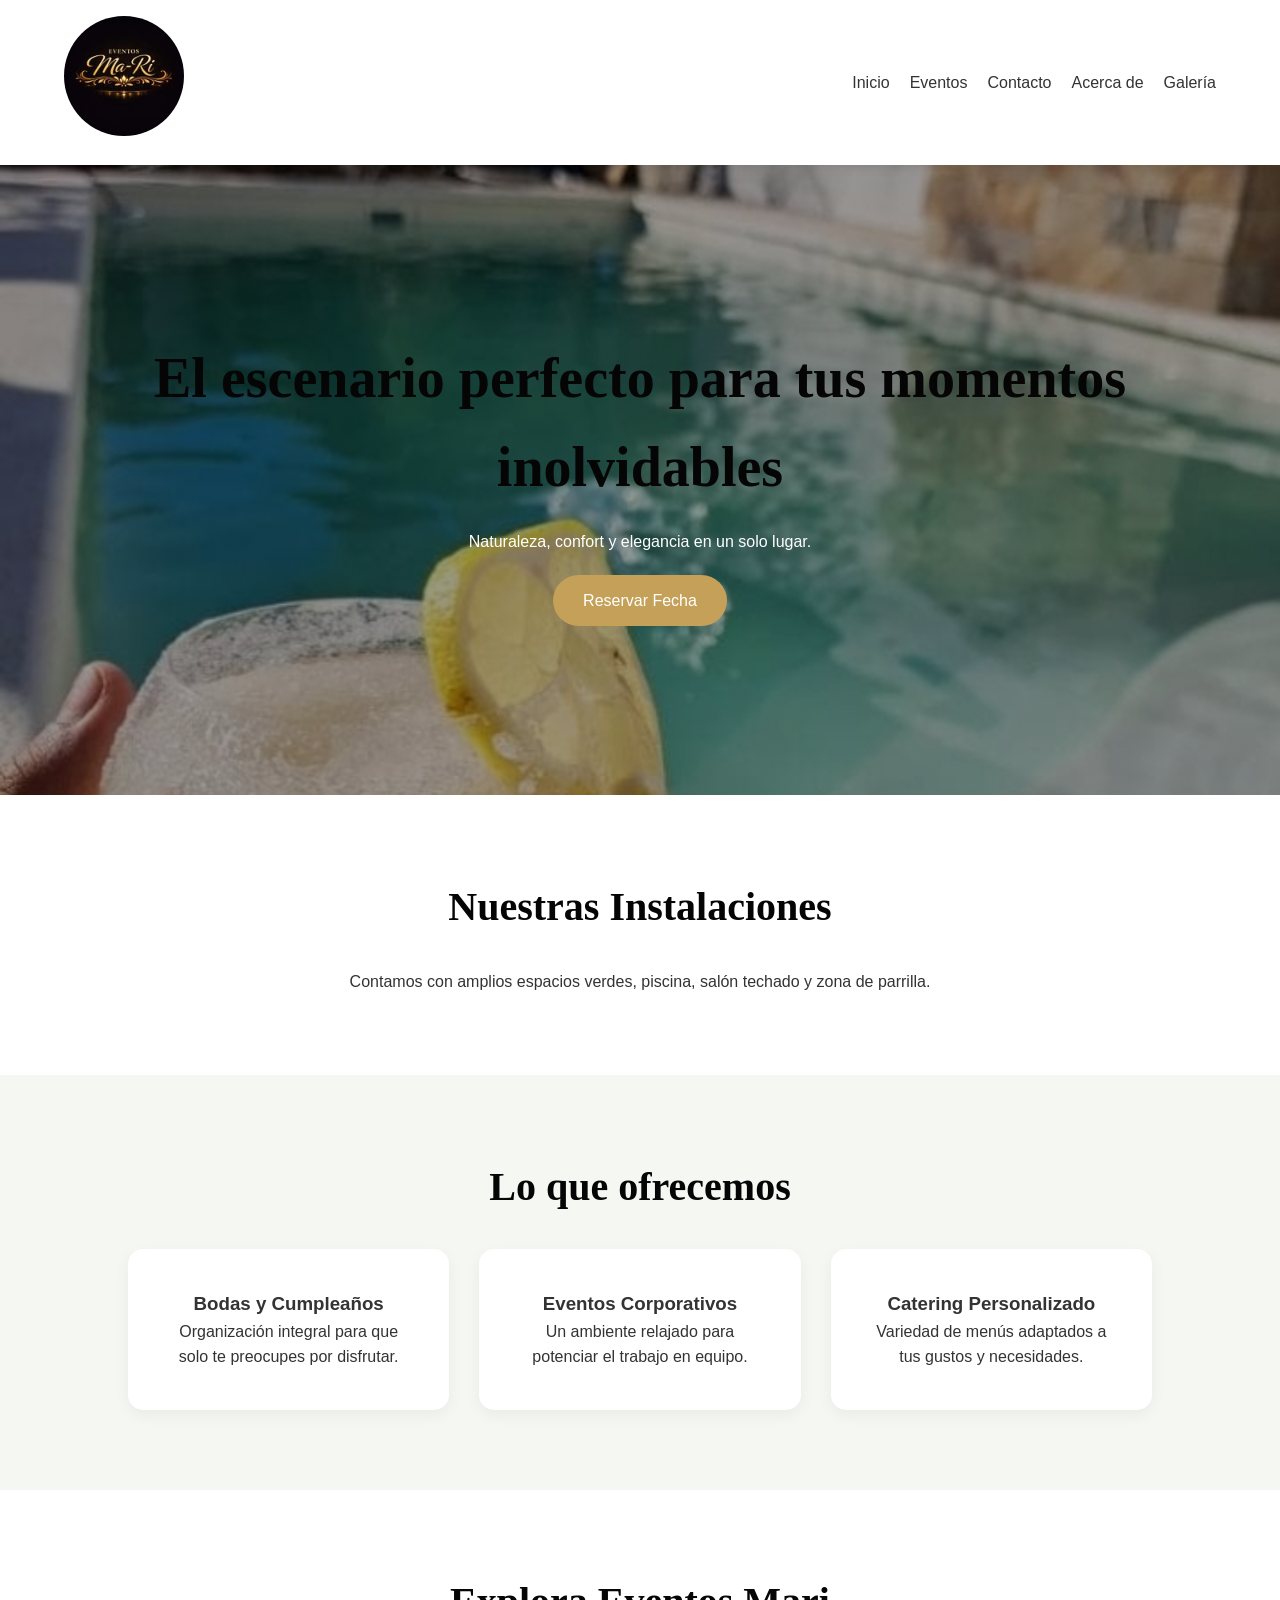
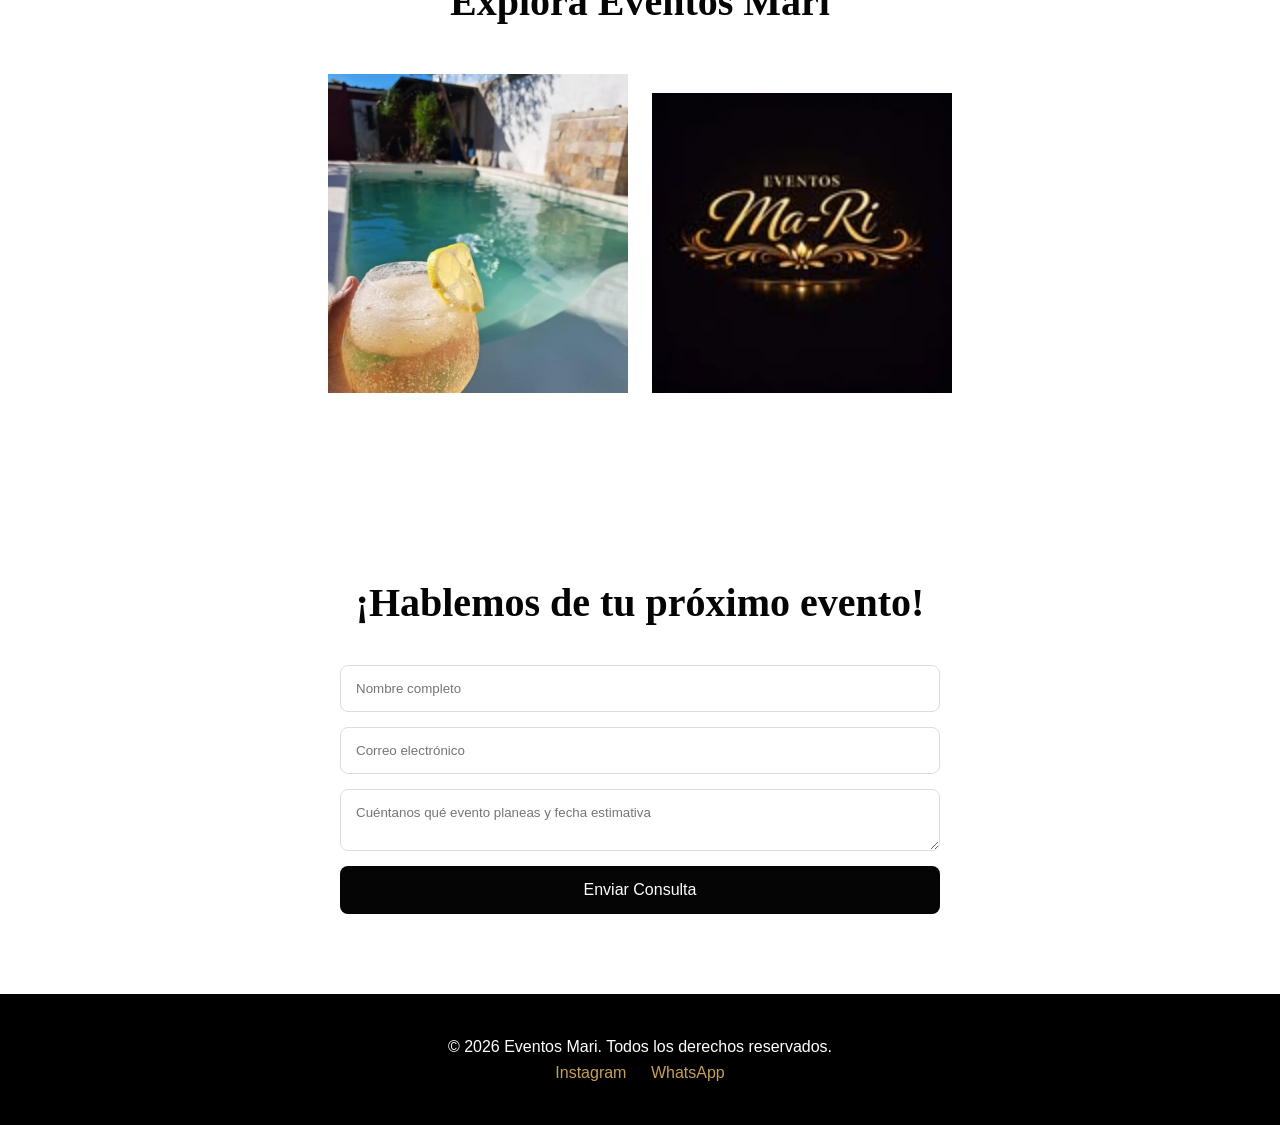
<file: Index.html>
<!DOCTYPE html>
<html lang="en">
<head>
    <meta charset="UTF-8">
    <meta name="viewport" content="width=device-width, initial-scale=1.0">
    <title>Eventos Ma-Ri</title>
    <link rel="stylesheet" href="Proyecto.css">
</head>
<body>
  <header>
    <nav>
        <div class="logo">
            <h1><img src="logomari.jpg" alt="Eventos Ma-Ri"></h1>
        </div>
        <ul> 
            <li><a href="#home">Inicio</a></li>
            <li><a href="#eventos">Eventos</a></li>
            <li><a href="#contacto">Contacto</a></li>
            <li><a href="#acerca">Acerca de</a></li>
            <li><a href="Galeria.html#" target="_blank">Galería</a></li> 
        </ul>
    </nav>
  </header>
  <main>
        <section id="inicio" class="hero">
            <div class="hero-content">
                <h2>El escenario perfecto para tus momentos inolvidables</h2>
                <p>Naturaleza, confort y elegancia en un solo lugar.</p>
                <a href="#contacto" class="btn">Reservar Fecha</a>
            </div>
        </section>

        <section id="quinta">
            <h2>Nuestras Instalaciones</h2>
            <p>Contamos con amplios espacios verdes, piscina, salón techado y zona de parrilla.</p>
        </section>

        <section id="servicios">
            <h2>Lo que ofrecemos</h2>
            <div class="servicios-grid">
                <article>
                    <h3>Bodas y Cumpleaños</h3>
                    <p>Organización integral para que solo te preocupes por disfrutar.</p>
                </article>
                <article>
                    <h3>Eventos Corporativos</h3>
                    <p>Un ambiente relajado para potenciar el trabajo en equipo.</p>
                </article>
                <article>
                    <h3>Catering Personalizado</h3>
                    <p>Variedad de menús adaptados a tus gustos y necesidades.</p>
                </article>
            </div>
        </section>

        <section id="galeria">
            <h2>Explora Eventos Mari</h2>
            <div class="fotos-container">
                <img src="pile.jpeg" alt="Pileta en Eventos Mari" style="width: 300px; height: auto; margin: 10px;">
                <img src="logomari.jpg" alt="Logo de Eventos Mari" style="width: 300px; height: auto; margin: 10px;">
            </div>
        </section>

        <section id="contacto">
            <h2>¡Hablemos de tu próximo evento!</h2>
            <form action="#">
                <input type="text" placeholder="Nombre completo" required>
                <input type="email" placeholder="Correo electrónico" required>
                <textarea placeholder="Cuéntanos qué evento planeas y fecha estimativa"></textarea>
                <button type="submit">Enviar Consulta</button>
            </form>
        </section>
    </main>

    <footer>
        <p>&copy; 2026 Eventos Mari. Todos los derechos reservados.</p>
        <div class="redes-sociales">
            <a href="https://www.instagram.com/eventos.mariii/">Instagram</a>
            <a href="https://wa.me/5491141696188">WhatsApp</a>
        </div>
    </footer>

</body>
</html>
</file>
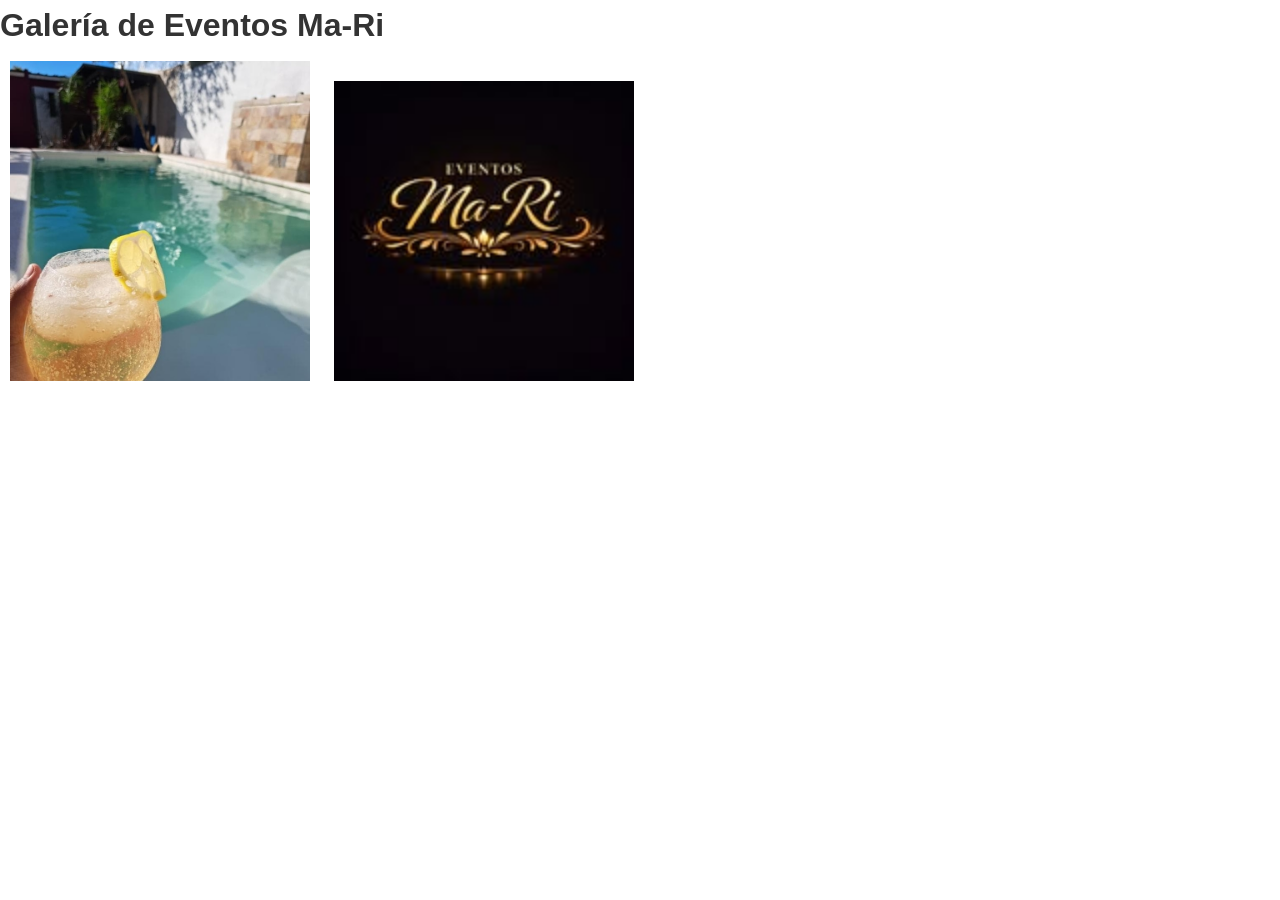
<file: Galeria.html>
<!DOCTYPE html>
<html lang="en">
<head>
    <meta charset="UTF-8">
    <meta name="viewport" content="width=device-width, initial-scale=1.0">
    <title>Galería de Imágenes</title>
    <link rel="stylesheet" href="Proyecto.css">
</head>
<body>

    <h1>Galería de Eventos Ma-Ri</h1>
    <div class="fotos-container">
        <img src="pile.jpeg" alt="Pileta en Eventos Mari" style="width: 300px; height: auto; margin: 10px;">
        <img src="logomari.jpg" alt="Logo de Eventos Mari" style="width: 300px; height: auto; margin: 10px;">
    </div>

</body>
</html>
</file>
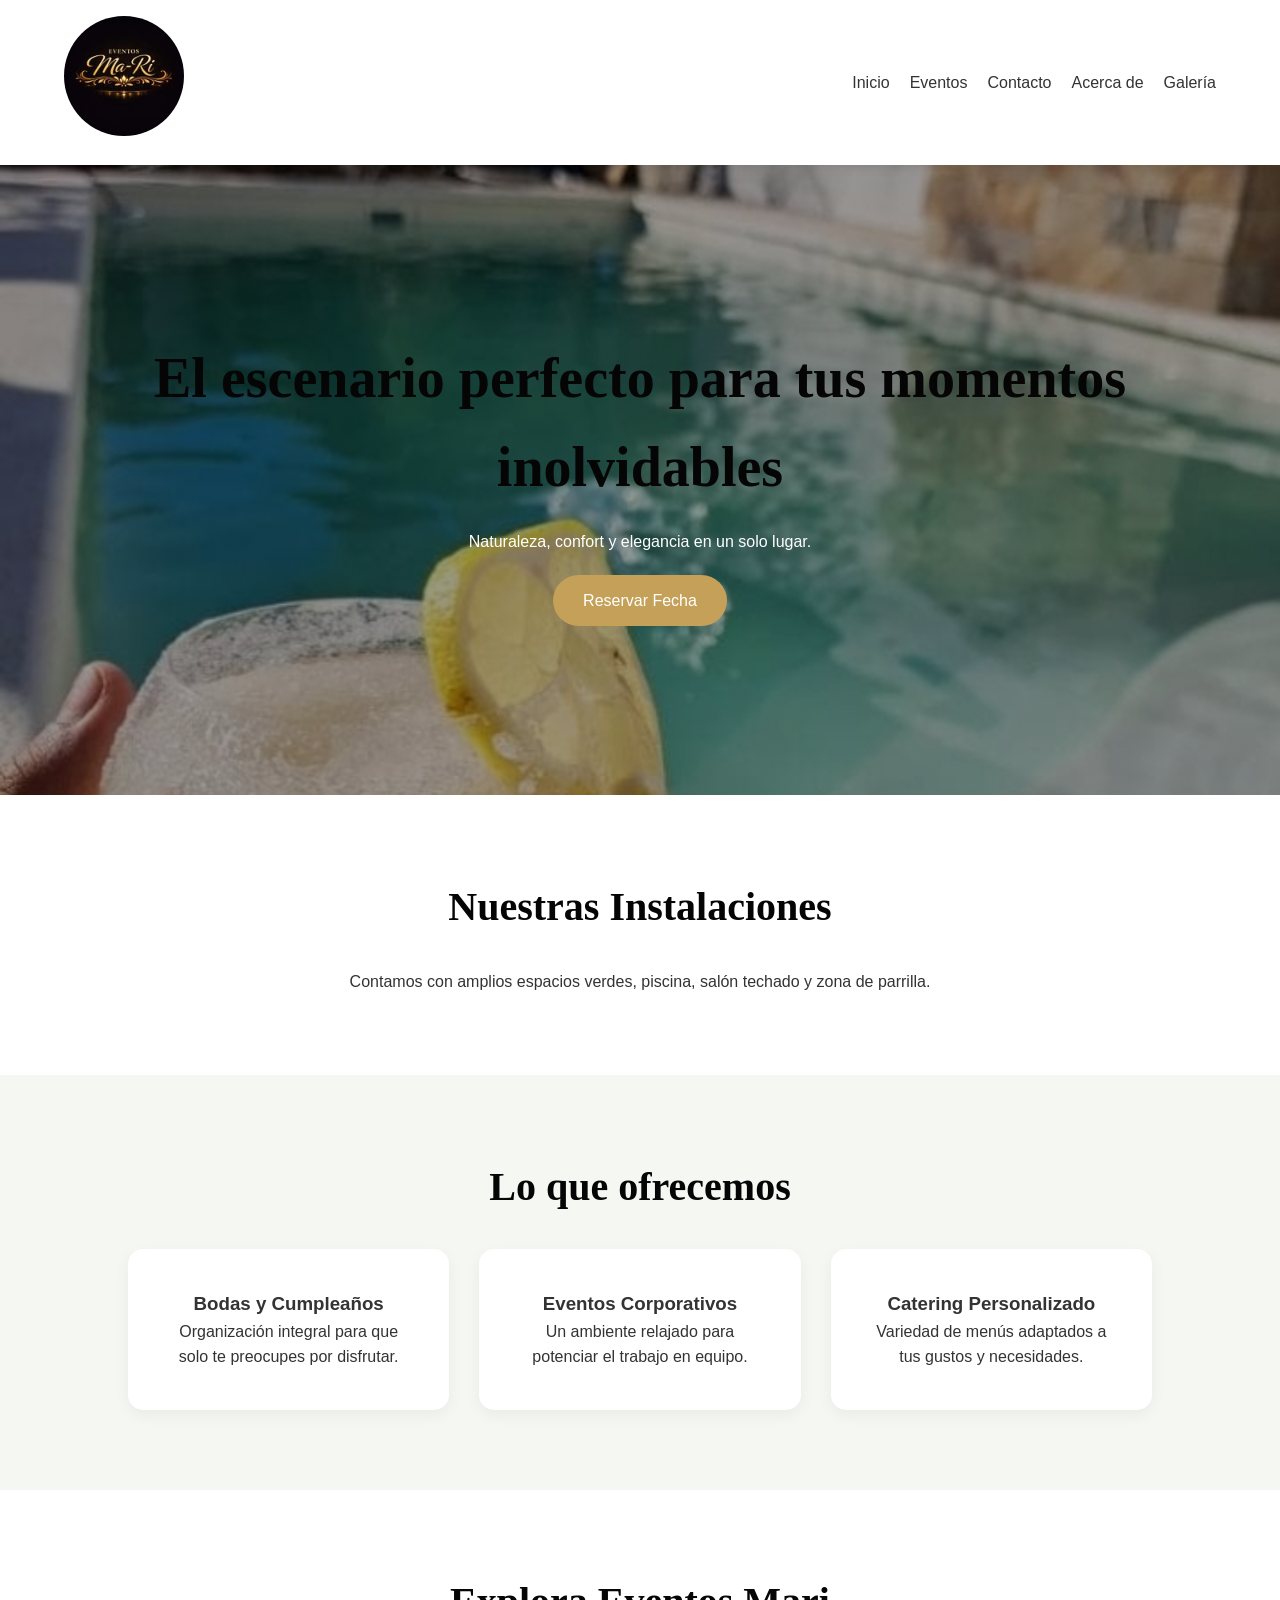
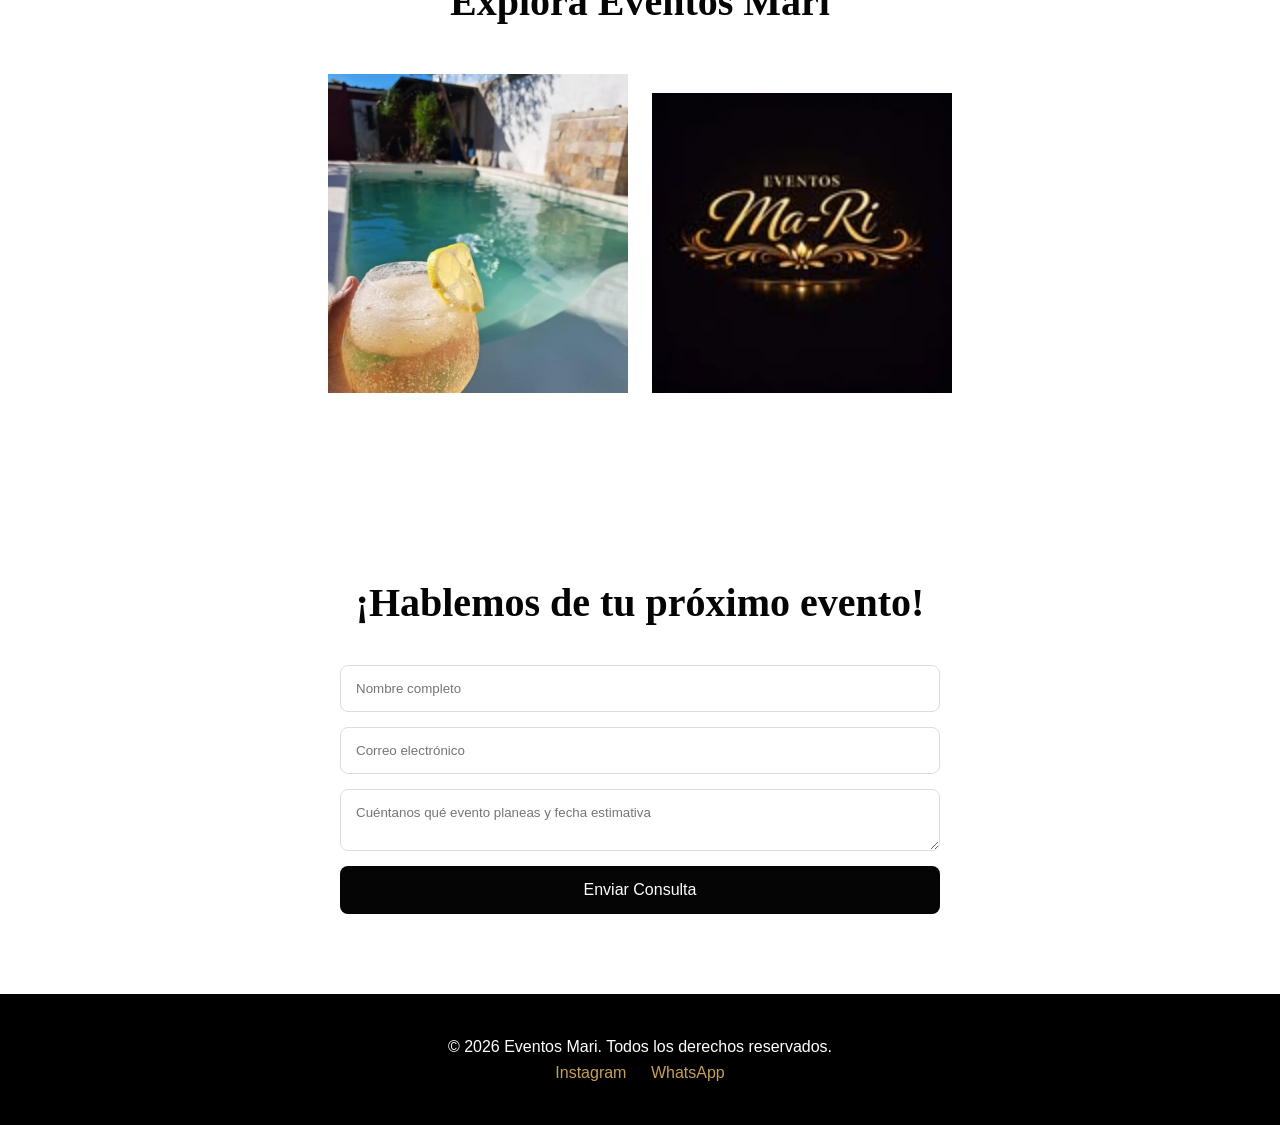
<file: Proyecto.html>
<!DOCTYPE html>
<html lang="en">
<head>
    <meta charset="UTF-8">
    <meta name="viewport" content="width=device-width, initial-scale=1.0">
    <title>Eventos Ma-Ri</title>
    <link rel="stylesheet" href="Proyecto.css">
</head>
<body>
  <header>
    <nav>
        <div class="logo">
            <h1><img src="logomari.jpg" alt="Eventos Ma-Ri"></h1>
        </div>
        <ul> 
            <li><a href="#home">Inicio</a></li>
            <li><a href="#eventos">Eventos</a></li>
            <li><a href="#contacto">Contacto</a></li>
            <li><a href="#acerca">Acerca de</a></li>
            <li><a href="Galeria.html#" target="_blank">Galería</a></li> 
        </ul>
    </nav>
  </header>
  <main>
        <section id="inicio" class="hero">
            <div class="hero-content">
                <h2>El escenario perfecto para tus momentos inolvidables</h2>
                <p>Naturaleza, confort y elegancia en un solo lugar.</p>
                <a href="#contacto" class="btn">Reservar Fecha</a>
            </div>
        </section>

        <section id="quinta">
            <h2>Nuestras Instalaciones</h2>
            <p>Contamos con amplios espacios verdes, piscina, salón techado y zona de parrilla.</p>
        </section>

        <section id="servicios">
            <h2>Lo que ofrecemos</h2>
            <div class="servicios-grid">
                <article>
                    <h3>Bodas y Cumpleaños</h3>
                    <p>Organización integral para que solo te preocupes por disfrutar.</p>
                </article>
                <article>
                    <h3>Eventos Corporativos</h3>
                    <p>Un ambiente relajado para potenciar el trabajo en equipo.</p>
                </article>
                <article>
                    <h3>Catering Personalizado</h3>
                    <p>Variedad de menús adaptados a tus gustos y necesidades.</p>
                </article>
            </div>
        </section>

        <section id="galeria">
            <h2>Explora Eventos Mari</h2>
            <div class="fotos-container">
                <img src="pile.jpeg" alt="Pileta en Eventos Mari" style="width: 300px; height: auto; margin: 10px;">
                <img src="logomari.jpg" alt="Logo de Eventos Mari" style="width: 300px; height: auto; margin: 10px;">
            </div>
        </section>

        <section id="contacto">
            <h2>¡Hablemos de tu próximo evento!</h2>
            <form action="#">
                <input type="text" placeholder="Nombre completo" required>
                <input type="email" placeholder="Correo electrónico" required>
                <textarea placeholder="Cuéntanos qué evento planeas y fecha estimativa"></textarea>
                <button type="submit">Enviar Consulta</button>
            </form>
        </section>
    </main>

    <footer>
        <p>&copy; 2026 Eventos Mari. Todos los derechos reservados.</p>
        <div class="redes-sociales">
            <a href="https://www.instagram.com/eventos.mariii/">Instagram</a>
            <a href="https://wa.me/5491141696188">WhatsApp</a>
        </div>
    </footer>

</body>
</html>
</file>
<file: Proyecto.css>
:root {
    --verde-principal: #050505;
    --verde-claro: #8da083;
    --dorado: #c5a059;
    --blanco: #ffffff;
    --gris-claro: #f4f7f2;
    --texto: #333333;
}

* {
    margin: 0;
    padding: 0;
    box-sizing: border-box;
}

body {
    font-family: 'Montserrat', sans-serif;
    line-height: 1.6;
    color: var(--texto);
    background-color: var(--blanco);
    scroll-behavior: smooth;
}

/* --- Navegación --- */
header {
    padding: 1rem 5%;
    position: sticky;
    top: 0;
    z-index: 1000;
    box-shadow: 0 2px 10px rgba(0, 0, 0, 0.1);
}

nav {
    display: flex;
    justify-content: space-between;
    align-items: center;
}

/* --- Logo --- */
.logo img {
    width: 120px;
    height: auto;
    border-radius: 100px;
}
.logo h1 {
    font-family: 'Playfair Display', serif;
    color: var(--verde-principal);
    font-size: 1.8rem;
}

nav ul {
    display: flex;
    list-style: none;
}

nav ul li a {
    text-decoration: none;
    color: var(--texto);
    margin-left: 20px;
    font-weight: 500;
    transition: color 0.3s;
}

nav ul li a:hover {
    color: var(--verde-principal);
}

/* --- Hero Section --- */
.hero {
    height: 70vh;
    background: linear-gradient(rgba(0,0,0,0.4), rgba(0,0,0,0.4)), 
                url('pile.jpeg') center/cover no-repeat;
    display: flex;
    align-items: center;
    justify-content: center;
    text-align: center;
    color: var(--blanco);
}

.hero-content h2 {
    font-family: 'Playfair Display', serif;
    font-size: 3.5rem;
    margin-bottom: 1rem;
}

.btn {
    display: inline-block;
    background-color: var(--dorado);
    color: white;
    padding: 13px 30px;
    text-decoration: none;
    border-radius: 50px;
    margin-top: 20px;
    transition: transform 0.3s, background-color 0.3s;
}

.btn:hover {
    background-color: #b38f4d;
    transform: translateY(-3px);
}

/* --- Secciones Generales --- */
section {
    padding: 80px 10%;
    text-align: center;
}

h2 {
    font-family: 'Playfair Display', serif;
    font-size: 2.5rem;
    color: var(--verde-principal);
    margin-bottom: 30px;
}

/* --- Servicios --- */
#servicios {
    background-color: var(--gris-claro);
}

.servicios-grid {
    display: grid;
    grid-template-columns: repeat(auto-fit, minmax(250px, 1fr));
    gap: 30px;
}

.servicios-grid article {
    background: white;
    padding: 40px;
    border-radius: 15px;
    box-shadow: 0 5px 15px rgba(0,0,0,0.05);
    transition: 0.3s;
}

.servicios-grid article:hover {
    transform: translateY(-10px);
}

/* --- Contacto --- */
form {
    max-width: 600px;
    margin: 0 auto;
    display: flex;
    flex-direction: column;
    gap: 15px;
}

input, textarea {
    padding: 15px;
    border: 1px solid #ddd;
    border-radius: 8px;
    font-family: inherit;
}

button {
    background-color: var(--verde-principal);
    color: white;
    border: none;
    padding: 15px;
    border-radius: 8px;
    cursor: pointer;
    font-size: 1rem;
    transition: 0.3s;
}

button:hover {
    background-color: var(--verde-claro);
}

/* --- Footer --- */
footer {
    background-color: #000000;
    color: white;
    padding: 40px 10%;
    text-align: center;
}

.redes-sociales a {
    color: var(--dorado);
    margin: 0 10px;
    text-decoration: none;
}

/* Responsive */
@media (max-width: 768px) {
    .hero-content h2 { font-size: 2.2rem; }
    nav ul { display: none; } /* Aquí podrías añadir un menú hamburguesa luego */
}
</file>
